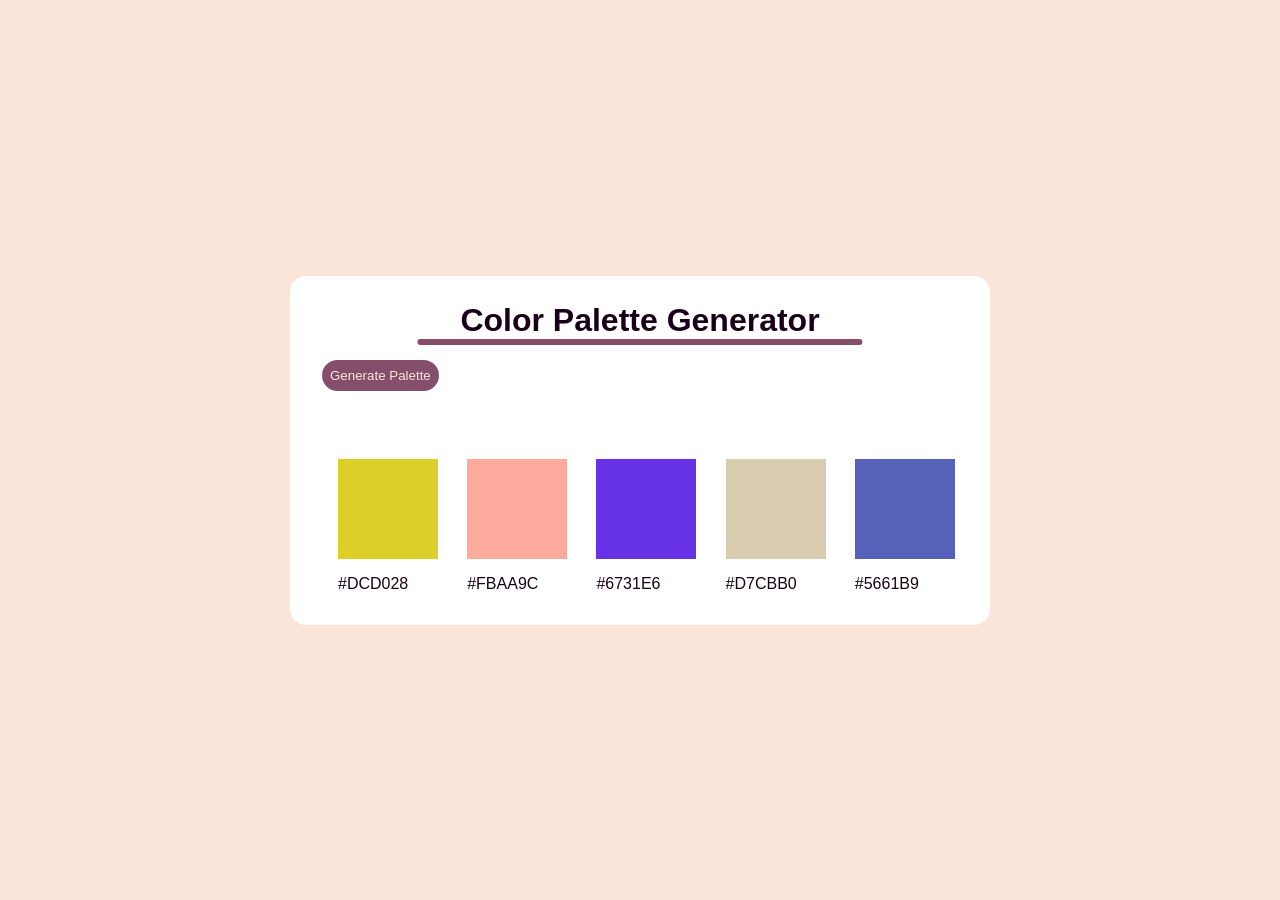
<file: Colour_palette_generator/index.html>
<!DOCTYPE html>
<html lang="en">
<head>
    <meta charset="UTF-8">
    <meta name="viewport" content="width=device-width, initial-scale=1.0">
    <title>Color_palette_generator</title>
    <link rel='stylesheet' href='https://cdn-uicons.flaticon.com/4.0.0/uicons-regular-rounded/css/uicons-regular-rounded.css'>
    <link rel="stylesheet" href="style.css">
</head>
<body>
    <div class="container">
        <div class="container-header">
            <h1>Color Palette Generator</h1>
        
        </div>
        <button class="random" id="random"><i class="fi fi-rr-refresh"></i> Generate Palette</button>
        <div id="copy-msg"></div>
        <div class="palette-box">
            
            
            
        </div>
    </div>
    <script src="script.js"></script>
</body>
</html>
</file>
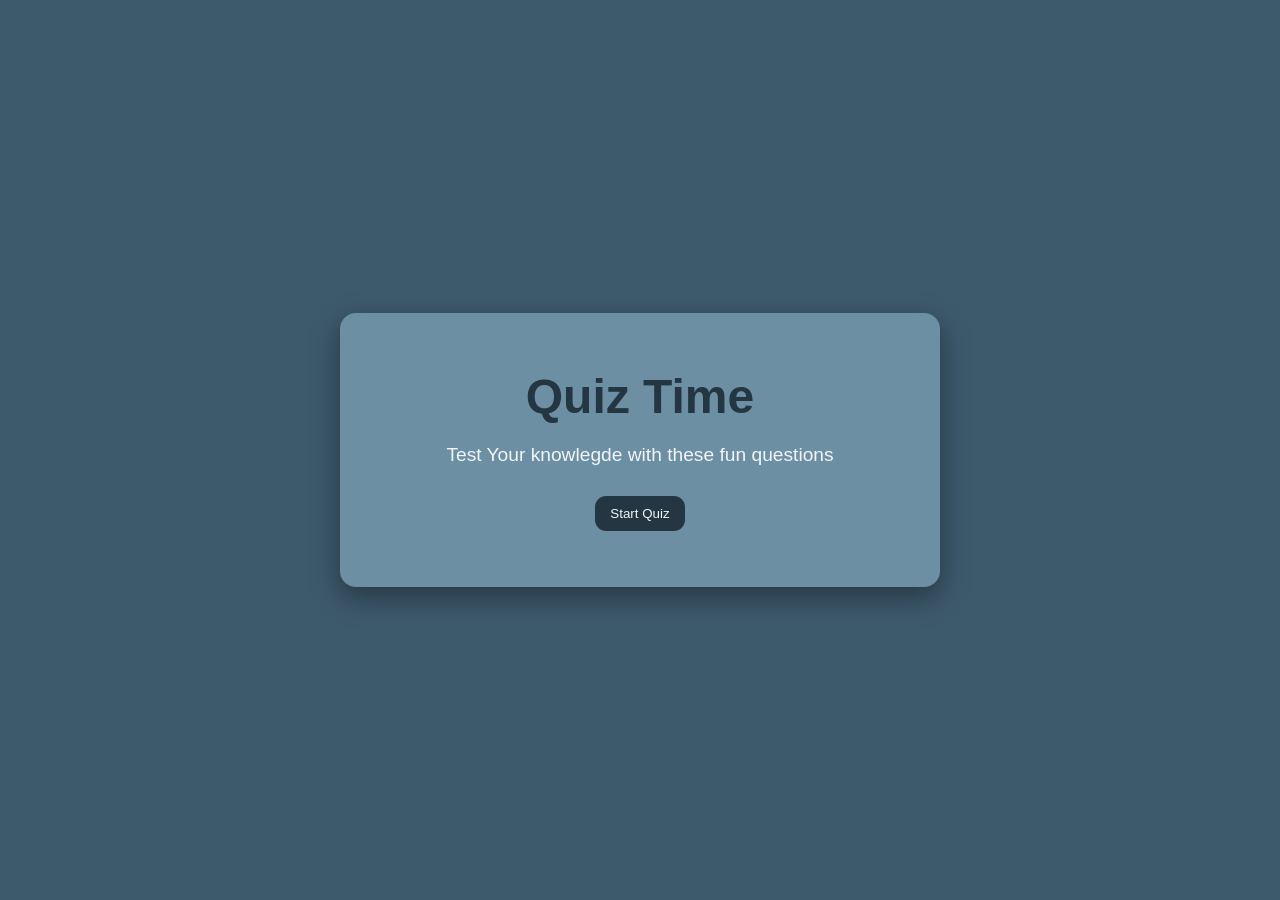
<file: Quiz_game/index.html>
<!DOCTYPE html>
<html lang="en">
<head>
    <meta charset="UTF-8">
    <meta name="viewport" content="width=device-width, initial-scale=1.0">
    <title>Quiz Game</title>
    <link rel="stylesheet" href="style.css">
</head>
<body>
    <div class="container">
        <!-- Intial screen which is going to be visible first -->
        <div class="screen active" id="initial-screen">
            <h1>Quiz Time</h1>
            <p>Test Your knowlegde with these fun questions</p>
            <button class="start-btn" id="start-btn">Start Quiz</button>
        </div>

        <!-- question screen -->
        <div class="screen" id="question-screen">
            <div class="question-header">
                <h2 id="question-text"></h2>
                <div class="question-info">
                    <p>
                      Question <span id="current-question">1</span> of <span id="total-question">0</span>
                    </p>
                    <p>
                        Score: <span id="question-score">0</span>
                    </p>
                </div>
            </div>
            <div class="question-main">
                <div class="question-options" id="question-options">
                    <!--futher will be added by js--> 
                </div>
                <div class="progress-bar">
                    <div class="progress" id="progress"></div>
                </div>
            </div>
        </div>

        <!-- Result screen which will be visible at the end -->
         <div class="screen" id="result-screen">
            <h1>Quiz Result</h1>
            <div class="result-box">
                <p>You scored <span id="current-score">0</span> out of <span id="total-score">0</span></p>
                <div class="result-message" id="result-message"> <!--further will be addedby js--> </div>
            </div>
            <button class="restart-btn" id="restart-btn">Restart Quiz</button>
         </div>


    </div>
    <script src="script.js"></script>
</body>
</html>
</file>
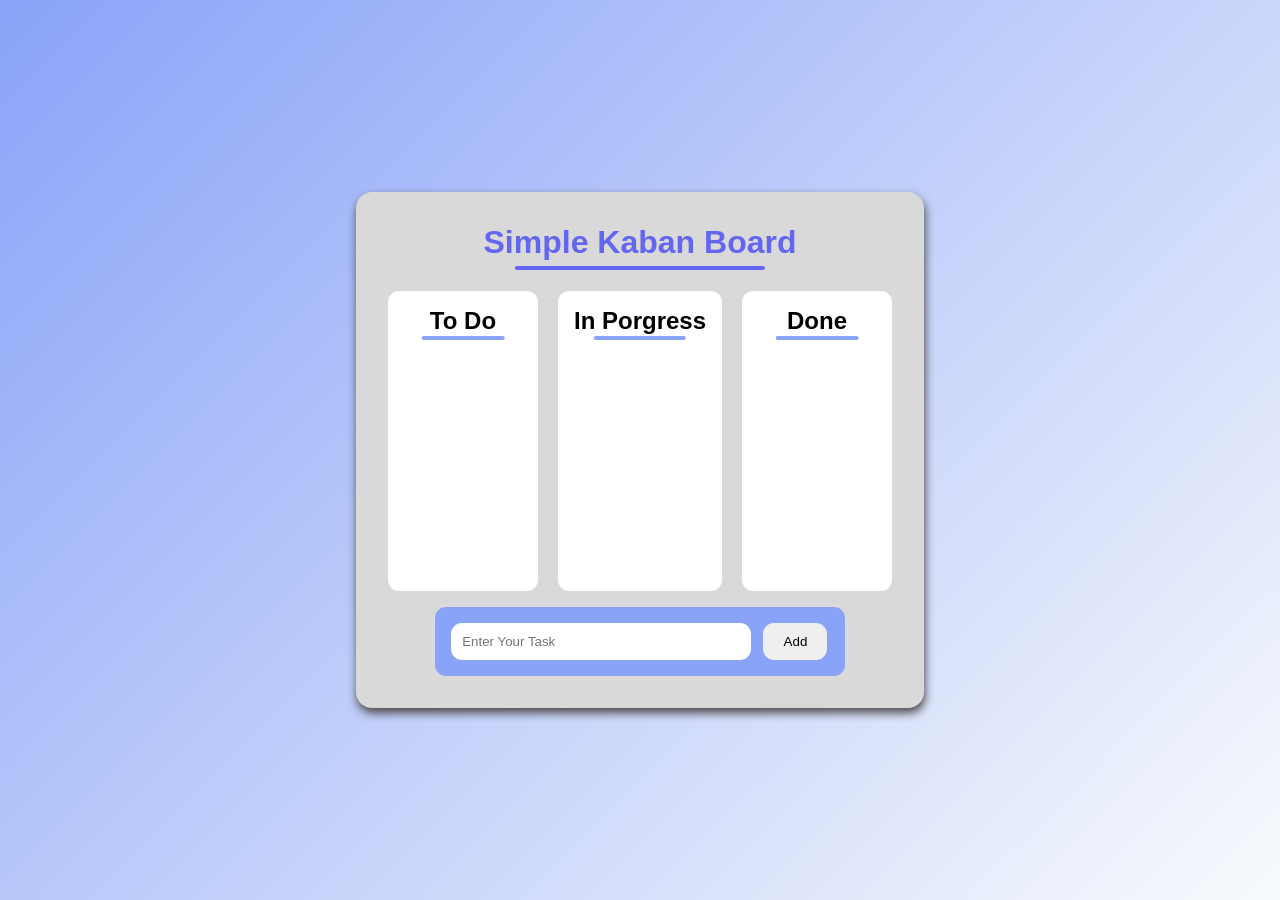
<file: Simple_kaban_board/index.html>
<!doctype html>
<html lang="en">
  <head>
    <meta charset="UTF-8" />
    <meta name="viewport" content="width=device-width, initial-scale=1.0" />
    <title>Simple_Kaban_Board</title>
    <link rel="stylesheet" href="style.css" />
  </head>
  <body>
    <div class="container">
      <h1>Simple Kaban Board</h1>
      <div class="main-container">
        <div class="to-do">
          <h2>To Do</h2>
          <div class="column box-to" id="box-to">
            
          </div>
        </div>
        <div class="in-progress" id="box-in">
          <h2>In Porgress</h2>
          <div class="column box-in">
        
          </div>
        </div>
        <div class="done" id="box-do">
          <h2>Done</h2>
          <div class="column box-do">
           
          </div>
        </div>
      </div>
      <div class="input-box">
        <form >
          <input type="text" placeholder="Enter Your Task" />
          <button type="submit" id="submit">Add</button>
        </form>
      </div>
    </div>
    <script src="script.js"></script>
  </body>
</html>
</file>
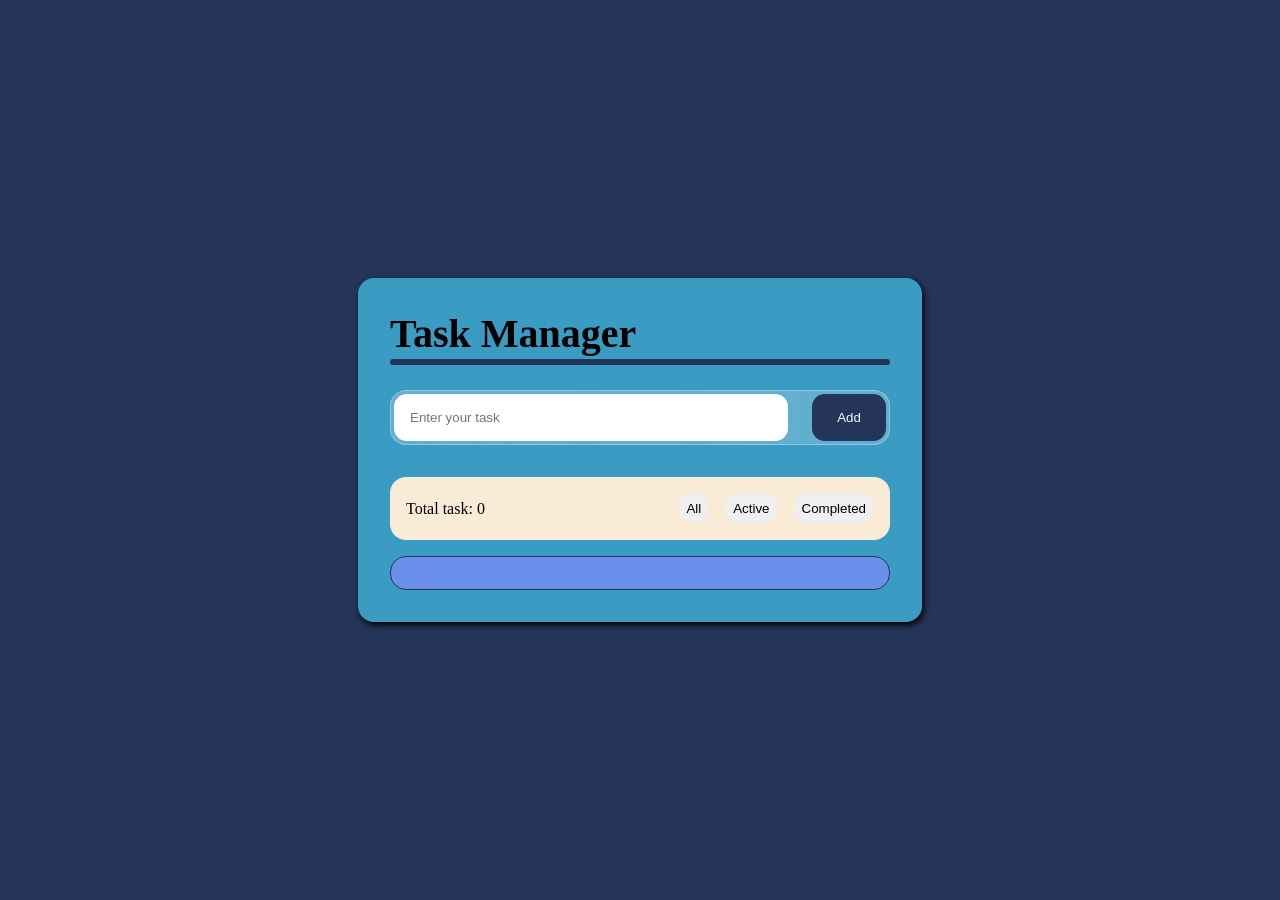
<file: Task-Manager/index.html>
<!DOCTYPE html>
<html lang="en">
<head>
    <meta charset="UTF-8">
    <meta name="viewport" content="width=device-width, initial-scale=1.0">
    <title>Task_Manager</title>
    <link rel="stylesheet" href="style.css">
</head>
<body>
    <div class="container">
        <h1>Task Manager</h1>
        <form >
            <input type="text" name="task-name" id="task-name" placeholder="Enter your task">
            <button type="submit" id="task-add">Add</button>
        </form>
        <div class="task-header">
            <p>Total task: <span id="total-task">0</span></p>

            <div class="header-btn">
                <button class="all">All</button>
                <button class="active">Active</button>
                <button class="completed">Completed</button>
            </div>
        </div>
        <div class="tasklist">
            
        </div>


    </div>
    <script src="script.js"></script>
    

</script>
</body>
</html>
</file>
<file: Colour_palette_generator/style.css>
*{
    margin: 0;
    padding: 0;
    box-sizing: border-box;
}
:root{
    --primary-color:#fbe4d8;
    --secondary-color:#854f6c;
    --third-color:#190019;
    --fourth-color:white;
}
body{
    background-color: var(--primary-color);
    display: flex;
    justify-content: center;
    height: 100vh;
    align-items: center;
    font-family: sans-serif;
}

.container{
    background-color: var(--fourth-color);
    padding: 2rem;
    border-radius: 1rem;
    color: var(--third-color);
    width: 700px;
    /* overflow-x: scroll; */
}
.container-header h1{
    margin-bottom: 20px;
    text-align: center;
    line-height: 1.5rem;
    padding-bottom: 0.5rem;
    position: relative;
}
.container-header h1::after{
    content:"";
    position: absolute;
    left:50%;
    transform: translateX(-50%);
    bottom: -5px;
    height: 6px;
    width: 70%;
    background-color: var(--secondary-color);
    border-radius: 3rem;
}
.random{
    background-color: var(--secondary-color);
    margin-bottom: 2rem;
    padding: 0.5rem;
    text-align: center;
    border: none;
    border-radius: 1rem;
    color: var(--primary-color);
}

.palette-box{
display:grid;
grid-template-columns: repeat(5, 1fr);
gap:10px;
margin-top:20px;
}
.card{
    cursor: pointer;
    height: 150px;
    width: 100px;
    /* margin: 1rem; */
    padding: 1rem;
}
.color{
    background-color: black;
    width: 100px;
    height: 100px;
}
.color-info{
    margin-top: 1rem;
}

#copy-msg{
position:fixed;
top:20px;
right:20px;
background:#333;
color:white;
padding:10px 15px;
border-radius:5px;
opacity:0;
transition:0.3s;
}

@media (max-width:900px){

.palette-box{
grid-template-columns: repeat(3, 1fr);
}

}
@media (max-width:600px){

.palette-box{
grid-template-columns: repeat(2, 1fr);
}
.random{
width:100%;
padding:12px;
font-size:16px;
}
}
</file>
<file: Quiz_game/style.css>
*{
    margin: 0;
    padding: 0;
    box-sizing: border-box;
}

:root{
    --main-color:#3d5a6c;
    --secondary-color:#6c8fa3;
    --third-color:#243642;
    --text-color:#f1f5f9;
    --correct:rgb(46, 144, 98);
    --incorrect:#7f3939;
}

body{
    background-color: var(--main-color);
    display: flex;
    min-height: 100vh;
    justify-content: center;
    align-items: center;
    padding: 1.5rem;
    font-family: sans-serif;
}

.container{
    background-color: var(--secondary-color);
    border-radius: 1rem;
    box-shadow: 0px 10px 30px rgba(0, 0, 0, 0.4);
    padding: 1.5rem;
    overflow: hidden;
    width: 100%;
    max-width: 600px;
    position: relative;
}

.screen{
    display: none;
    padding: 2rem;
  text-align: center;
}

.active{
    display: block;
}

#initial-screen h1{
    color: var(--third-color);
    font-size: 3rem;
    margin-bottom: 20px;
}

#initial-screen p{
    color:var(--text-color);
    font-size: 1.2rem;
    margin-bottom: 30px;
}

#initial-screen button{
    background-color: var(--third-color);
    color: var(--text-color);
    padding: 10px 15px;
    border-radius: 0.7rem;
    border: 1px;
}

.question-header{
     margin-bottom: 1rem;
}

#question-text{
   color: var(--third-color);
   margin-bottom: 10px;
   padding: 1rem;
   line-height: 1.2rem;
}

.question-info{
    display: flex;
    color: var(--text-color);
    justify-content: space-between;
    font-size: 1rem;
}

.question-options{
    display: flex;
    flex-direction: column;
    gap: 10px;
    margin-bottom: 25px;
}

.question-btn{
    text-align: left;
    padding: 10px 20px;
    background-color: var(--main-color);
    color: var(--text-color);
    border: 2px solid var(--third-color);
    border-radius: 0.5rem;
    cursor: pointer;
    transition: all 0.3s ease;
}

.question-btn:hover{
    background-color: var(--third-color);
    color: var(--text-color);
}

.question-btn.correct{
    background-color: var(--correct);
    /* color: var(--third-color); */
    font-weight: 500;
    
}

.question-btn.incorrect{
    background-color: var(--incorrect);
   /* color: var(--third-color); */
   font-weight: 500;
}

.progress-bar{
    height: 10px;
    margin-top: 20px;
    background-color: var(--main-color);
    overflow: hidden;
    border-radius: 1rem;
}

.progress{
    height:100%;
    width: 0%;
    background-color: var(--third-color);
    overflow: hidden;
    border-radius: 1rem;
    transition: all 0.3s ease;
}

#result-screen h1{
    color: var(--third-color);
    margin-bottom: 30px;
}

.result-box{
    background-color: var(--main-color);
    border-radius: 1rem;
    margin-bottom: 20px;
    padding: 20px;
    
}

.result-box p{
    color: var(--text-color);
    margin-bottom: 1rem;
    font-size: 1.4rem;

}
.result-message{
    color: var(--third-color);
    font-size: 2rem;
    font-weight: 800;
}

.restart-btn{
    background-color: var(--third-color);
    color: var(--text-color);
    padding: 10px 15px;
    border: none;
    border-radius: 10px;
    font-size: 1.1rem;
    cursor: pointer;
    transition: background-color 0.3s ease;
}

.restart-btn:hover{
    background-color: var(--text-color);
    color: var(--third-color);
}
</file>
<file: Simple_kaban_board/style.css>
* {
  margin: 0;
  padding: 0;
  box-sizing: border-box;
}

body {
  font-family: sans-serif;
  background: linear-gradient(135deg, #89a3f8, #f8fafc);
  display: flex;
  justify-content: center;
  align-items: center;
  min-height: 100vh;
}

.container {
  display: flex;
  flex-direction: column;
  align-items: center;
  justify-content: center;
  background-color: #d9d9da;
  border-radius: 1rem;
  padding: 2rem;
  box-shadow: 1px 5px 10px rgb(77, 72, 72);
}
.container h1 {
  color: #6366f1;
  margin-bottom: 30px;
  position: relative;
}

.container h1::after {
  content: "";
  position: absolute;
  left: 50%;
  transform: translateX(-50%);
  display: block;
  width: 80%;
  height: 4px;
  background-color: #6366f1;
  border-radius: 2px;
  margin-top: 5px;
}

.main-container {
  display: flex;
  gap: 20px;
  justify-content: space-around;
}

.to-do,
.in-progress,
.done {
  border-radius: 0.7rem;
  padding: 1rem;

  text-align: center;
  background-color: #ffffff;
  min-height: 300px;
  min-width: 150px;
}

.to-do h2,
.in-progress h2,
.done h2 {
  margin-bottom: 2rem;
  position: relative;
}

.to-do h2::after,
.in-progress h2::after,
.done h2::after{
  content: "";
  left: 50%;
  width: 70%;
  height: 4px;
  background-color: #89a3f8;
  bottom: -5px;
  position: absolute;
  transform: translateX(-50%);
  border-radius: 10rem;
}

.box-to,.box-in,.box-do{
  display: flex;
  flex-direction: column;
  gap: 0.7rem;
}
.task{
  background-color: #89a3f8;
  padding: 0.6rem;
  width: 200px;
  border-radius: 0.5rem;
  display: flex;
  justify-content: space-around;
  align-items: center;
}
.task:active{
  cursor: grabbing; 
  transform: scale(1.08);
}

.input-box{
  margin-top: 1rem;
  padding: 1rem;
  background-color: #89a3f8;
  width: 410px;
  border-radius: 0.7rem;
}

input{
  padding: 0.7rem;
  border-radius: 0.7rem;
  border: none;
  width: 300px;
 
}
#submit{
  padding: 0.7rem;
  margin-left: 8px;
  border-radius: 0.7rem;
  border: none;
  width: 4rem;
}
.delete-btn{
  background-color: #89a3f8;
  border: none;
}
</file>
<file: Task-Manager/style.css>
* {
  margin: 0;
  padding: 0;
  box-sizing: border-box;
}

body {
  background-color: #253459;
  font-family: Georgia, "Times New Roman", Times, serif;
  display: flex;
  justify-content: center;
  align-items: center;
  height: 100vh;
  width: auto;
}

.container {
  background-color: rgb(59, 156, 195);
  padding: 2rem;
  border-radius: 1rem;
  box-shadow: 2px 3px 6px rgb(0, 0, 0);
}

.container h1 {
  line-height: 3rem;
  font-size: 2.5rem;
  position: relative;
  margin-bottom: 2rem;
}

.container h1::after {
  position: absolute;
  height: 6px;
  background-color: #253459;
  width: 100%;
  left: 50%;
  content: "";
  bottom: -7px;
  transform: translateX(-50%);
  border-radius: 2rem;
}

form {
  backdrop-filter: blur(100px);
  background: rgba(255, 255, 255, 0.2);
  border: 1px solid rgba(255, 255, 255, 0.3);
  padding: 3px;
  border-radius: 1rem;
  box-sizing: border-box;
  width: 500px;
  display: flex;
  justify-content: space-between;
  margin-bottom: 2rem;
}
input {
  padding: 1rem;
  border-radius: 0.8rem;
  border: none;
  width: 80%;
  color: #253459;
}

input[type="checkbox"] {
  appearance: none;
  width: 20px;
  height: 20px;
  border: 2px solid rgba(255, 255, 255, 0.3);
  border-radius: 4px;
  background: rgba(255, 255, 255, 0.2);
  backdrop-filter: blur(10px);
  cursor: pointer;
  transition: background-color 0.2s ease;
}

input[type="checkbox"]:checked {
  background-color: #253459; /* Matches your theme */
  border-color: #253459;
}

input[type="checkbox"]:focus {
  outline: 2px solid #6b8feb; /* Focus indicator for accessibility */
}

#task-add {
  background-color: #253459;
  border: none;
  width: 15%;
  border-radius: 0.8rem;
  color: aliceblue;
}

.task-header {
  display: flex;
  justify-content: space-between;
  background-color: antiquewhite;
  margin-bottom: 1rem;
  padding: 1rem;
  border-radius: 1rem;
  align-items: center;
}

.tasklist {
  display: flex;
  flex-direction: column;
  background-color: #6b8feb;
  padding: 1rem;
  border: 1px solid #253459;
  border-radius: 1rem;
  gap: 0.6rem;
}

.task {
  display: flex;
  gap: 10px;
  backdrop-filter: blur(100px);
  background: rgba(255, 255, 255, 0.2);
  border: 1px solid rgba(255, 255, 255, 0.3);
  padding: 0.6rem;
  justify-content: space-between;
  align-items: center;
  border-radius: 0.6rem;
}
.delete-btn{
    padding: 0.3rem;
    border-radius: 0.4rem;
    border: none;
    background-color: #253459;
}

.box-btn{
    display: flex;
    gap: 2rem;
    justify-content: center;
    align-items: center;
}

.header-btn{
    display: flex;
    gap: 1rem;
}

.all,.active,.completed{
    padding: 0.5rem;
    border-radius: 1rem;
    border: none;

}
</file>
